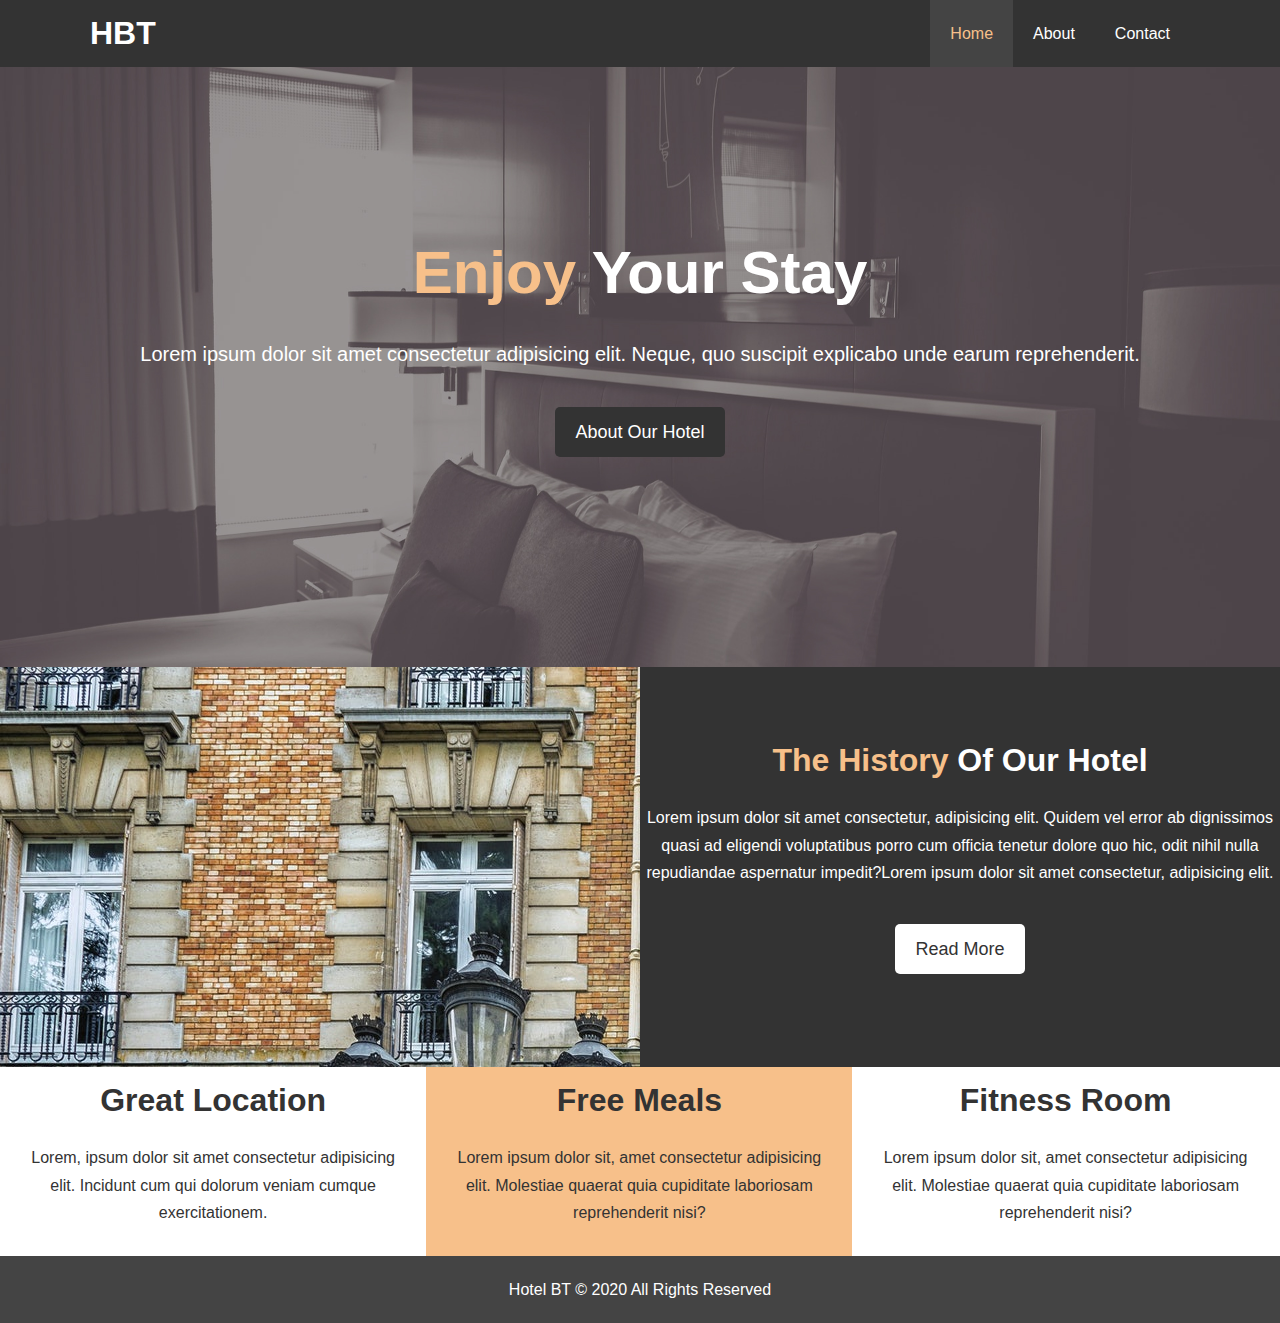
<file: index.html>
<!DOCTYPE html>
<html lang="en">
<head>
    <meta charset="UTF-8">
    <meta name="viewport" content="width=device-width, initial-scale=1.0">
    <meta name="description" content="Welcome to the top level hotel of Lahore.">
    <meta name="keywords" content="hotel, lahore hotel, luxury hotel">
    <link rel="stylesheet" href="https://use.fontawesome.com/releases/v5.7.0/css/all.css" integrity="sha384-lZN37f5QGtY3VHgisS14W3ExzMWZxybE1SJSEsQp9S+oqd12jhcu+A56Ebc1zFSJ" crossorigin="anonymous">
    <link rel="stylesheet" href="css/style.css">
    <title>Hotel Website | Welcome</title>
</head>
<body>
    <header>
        <nav id="navbar">
               <div class="container">
                <h1 class="logo"><a href="index.html">HBT</a></h1>
                <ul>
                    <li><a href="index.html" class="active">Home</a></li>
                    <li><a href="about.html">About</a></li>
                    <li><a href="contact.html">Contact</a></li>
                </ul>
               </div>
        </nav>
        <div id="showcase">
            <div class="container">
                <div class="showcase-content">
                    <h1><span class="text-primary">Enjoy</span> Your Stay</h1>
                    <p>Lorem ipsum dolor sit amet consectetur adipisicing elit. Neque, quo suscipit explicabo unde earum reprehenderit.</p>
                    <a href="about.html" class="btn">About Our Hotel</a>
                </div>
            </div>
        </div>
    </header>
    <section id="home-info">
        <div class="info-img"></div>
        <div class="info-content bg-dark">
            <h1><span class="text-primary">The History</span> Of Our Hotel</h1>
            <p>Lorem ipsum dolor sit amet consectetur, adipisicing elit. Quidem vel error ab dignissimos quasi ad eligendi voluptatibus porro cum officia tenetur dolore quo hic, odit nihil nulla repudiandae aspernatur impedit?Lorem ipsum dolor sit amet consectetur, adipisicing elit.</p>
            <a href="about.html" class="btn btn-light">Read More</a>
        </div>
    </section>
    <section id="features">
        <div class="box bg-light">
            <i class="fas fa-hotel fa-3x"></i>
            <h1>Great Location</h1>
            <p>Lorem, ipsum dolor sit amet consectetur adipisicing elit. Incidunt cum qui dolorum veniam cumque exercitationem.</p>
        </div>
        <div class="box bg-primary">
            <i class="fas fa-utensils fa-3x"></i>
            <h1>Free Meals</h1>
            <p>Lorem ipsum dolor sit, amet consectetur adipisicing elit. Molestiae quaerat quia cupiditate laboriosam reprehenderit nisi?</p>
        </div>
        <div class="box bg-light">
            <i class="fas fa-dumbbell fa-3x"></i>
            <h1>Fitness Room</h1>
            <p>Lorem ipsum dolor sit, amet consectetur adipisicing elit. Molestiae quaerat quia cupiditate laboriosam reprehenderit nisi?</p>
        </div>
    </section>
    <div class="clr"></div>
    <footer id="main-footer" class="bg-dark1">
        <p>Hotel BT &copy; 2020 All Rights Reserved</p>
    </footer>
</body>
</html>
</file>
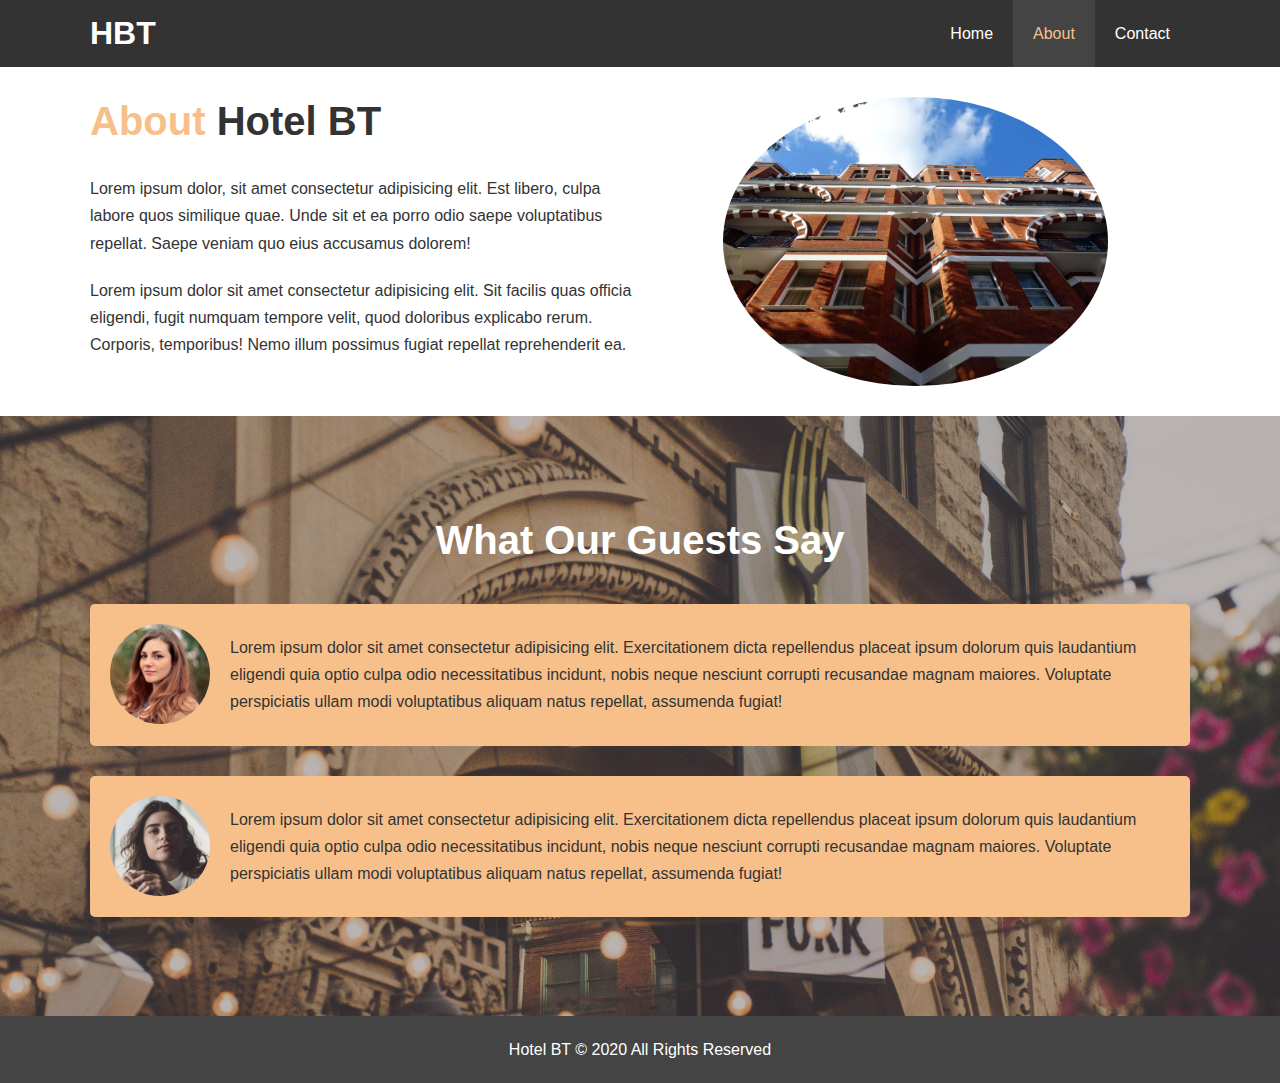
<file: about.html>
<!DOCTYPE html>
<html lang="en">
<head>
    <meta charset="UTF-8">
    <meta name="viewport" content="width=device-width, initial-scale=1.0">
    <meta name="description" content="Welcome to the top level hotel of Lahore.">
    <meta name="keywords" content="hotel, lahore hotel, luxury hotel">
    <link rel="stylesheet" href="css/style.css">
    <title>Hotel Website | About</title>
</head>
<body>
    <header>
        <nav id="navbar">
               <div class="container">
                <h1 class="logo"><a href="index.html">HBT</a></h1>
                <ul>
                    <li><a href="index.html">Home</a></li>
                    <li><a href="about.html" class="active">About</a></li>
                    <li><a href="contact.html">Contact</a></li>
                </ul>
               </div>
        </nav>
        </header>
       <section id="about" class="bg-light py-3">
           <div class="container">
               <div class="about-info">
                   <div class="info-left">
                       <h1 class="l-heading"><span class="text-primary">About </span>Hotel BT</h1>
                       <p>Lorem ipsum dolor, sit amet consectetur adipisicing elit. Est libero, culpa labore quos similique quae. Unde sit et ea porro odio saepe voluptatibus repellat. Saepe veniam quo eius accusamus dolorem!</p>
                       <p>Lorem ipsum dolor sit amet consectetur adipisicing elit. Sit facilis quas officia eligendi, fugit numquam tempore velit, quod doloribus explicabo rerum. Corporis, temporibus! Nemo illum possimus fugiat repellat reprehenderit ea.</p>
                   </div>
                   <div class="info-right">
                       <img src="./img/photo-2.jpg">
                   </div>
               </div>
           </div>
       </section>
       <div class="clr"></div>
       <section id="testimonials" class="py-3">
           <div class="container">
               <h2 class="l-heading">What Our Guests Say</h2>
               <div class="testimonial bg-primary">
                   <img src="./img/person-1.jpg" alt="Sara">
                   <p>Lorem ipsum dolor sit amet consectetur adipisicing elit. Exercitationem dicta repellendus placeat ipsum dolorum quis laudantium eligendi quia optio culpa odio necessitatibus incidunt, nobis neque nesciunt corrupti recusandae magnam maiores. Voluptate perspiciatis ullam modi voluptatibus aliquam natus repellat, assumenda fugiat!</p>
               </div>
               <div class="testimonial bg-primary">
                <img src="./img/person-2.jpg" alt="Anna">
                <p>Lorem ipsum dolor sit amet consectetur adipisicing elit. Exercitationem dicta repellendus placeat ipsum dolorum quis laudantium eligendi quia optio culpa odio necessitatibus incidunt, nobis neque nesciunt corrupti recusandae magnam maiores. Voluptate perspiciatis ullam modi voluptatibus aliquam natus repellat, assumenda fugiat!</p>
            </div>
           </div>
       </section>
       <div class="clr"></div>
       <footer id="main-footer" class="bg-dark1">
        <p>Hotel BT &copy; 2020 All Rights Reserved</p>
       </footer>
</body>
</html>
</file>
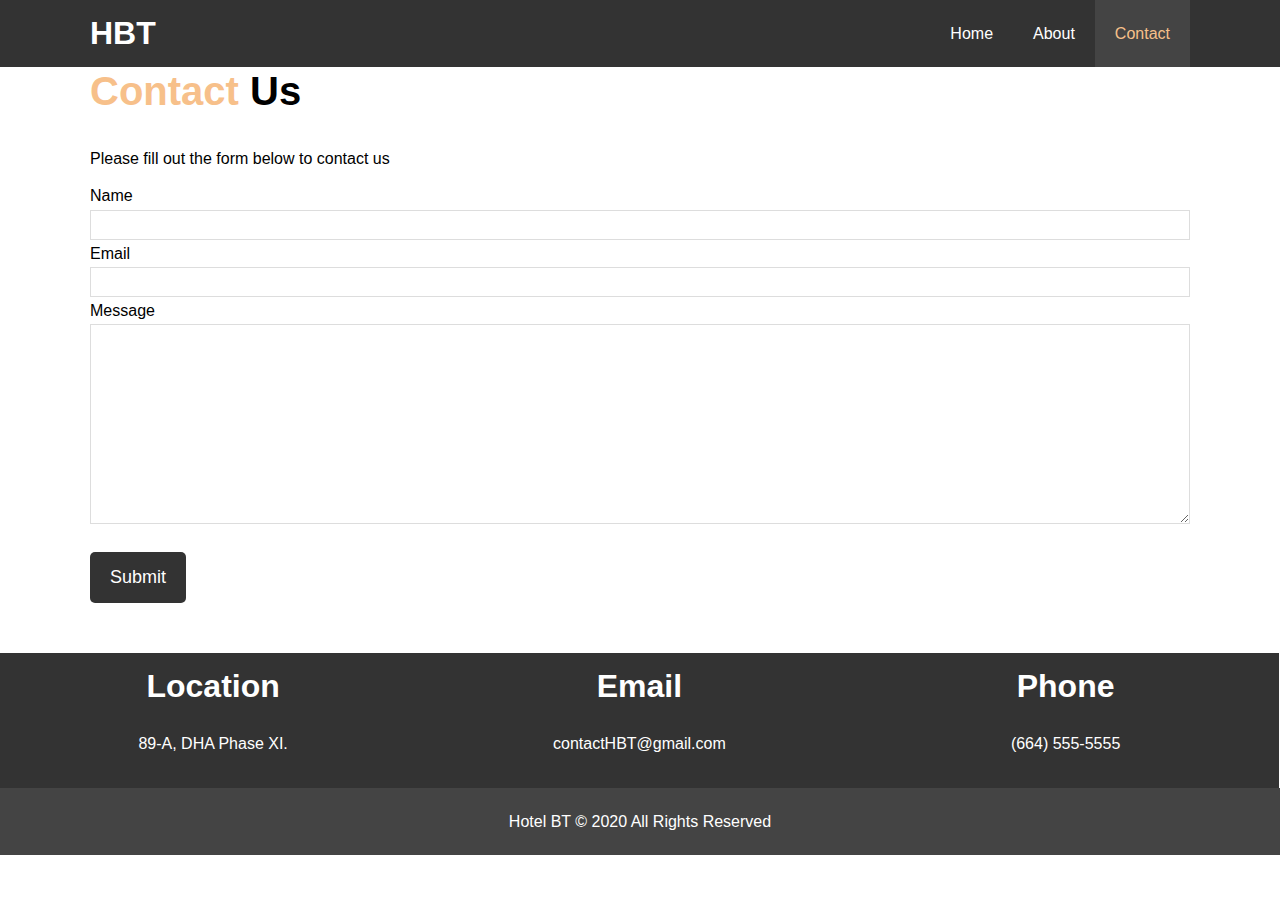
<file: contact.html>
<!DOCTYPE html>
<html lang="en">
<head>
    <meta charset="UTF-8">
    <meta name="viewport" content="width=device-width, initial-scale=1.0">
    <meta name="description" content="Welcome to the top level hotel of Lahore.">
    <meta name="keywords" content="hotel, lahore hotel, luxury hotel">
    <link rel="stylesheet" href="https://use.fontawesome.com/releases/v5.7.0/css/all.css" integrity="sha384-lZN37f5QGtY3VHgisS14W3ExzMWZxybE1SJSEsQp9S+oqd12jhcu+A56Ebc1zFSJ" crossorigin="anonymous">
    <link rel="stylesheet" href="css/style.css">
    <title>Hotel Website | Contact</title>
</head>
<body>
    <header>
        <nav id="navbar">
               <div class="container">
                <h1 class="logo"><a href="index.html">HBT</a></h1>
                <ul>
                    <li><a href="index.html">Home</a></li>
                    <li><a href="about.html">About</a></li>
                    <li><a href="contact.html" class="active">Contact</a></li>
                </ul>
               </div>
        </nav>
        </header>
        <section id="contact-form">
            <div class="container">
                <h2 class="l-heading"><span class="text-primary">Contact</span> Us</h2>
                <p>Please fill out the form below to contact us</p>
                <form action="#" method="post">
                    <div class="form-group">
                        <label for="name">Name</label>
                        <input type="text" name="name" id="name" required>
                    </div>
                    <div class="form-group">
                        <label for="email">Email</label>
                        <input type="email" name="email" id="email" required>
                    </div>
                    <div class="form-group">
                        <label for="message">Message</label>
                        <textarea type="text" name="message" id="message" required></textarea>
                    </div>
                    <button type="submit" class="btn" id="contact-btn">Submit</button>
                </form>
            </div>
        </section>
       <section id="contact-info" class="bg-dark" >
            <div class="box bg-dark">
                <i class="fas fa-hotel fa-3x"></i>
                <h1>Location</h1>
                <p>89-A, DHA Phase XI.</p>
            </div>
            <div class="box bg-dark">
                <i class="fas fa-envelope fa-3x"></i>
                <h1>Email</h1>
                <p>contactHBT@gmail.com</p>
            </div>
            <div class="box bg-dark">
                <i class="fas fa-phone fa-3x"></i>
                <h1>Phone</h1>
                <p>(664) 555-5555</p>
            </div>
       </section>
       <div class="clr"></div>
       <footer id="main-footer" class="bg-dark1">
        <p>Hotel BT &copy; 2020 All Rights Reserved</p>
       </footer>
</body>
</html>
</file>
<file: css/style.css>
/* Reset */
* {
    margin:0px;
    padding:0px;
    box-sizing: border-box;
}

/* main styling */
html,body {
    font-family: 'Segoe UI', Tahoma, Geneva, Verdana, sans-serif;
    line-height: 1.7em;
}

h1,h2,h3 {
    padding-bottom: 20px;
}

a {
    color:#333;
    text-decoration: none;
}

p {
    padding: 10px 0px;
}

/* Global */
.container {
    margin:auto;
    max-width: 1100px;
}

.text-primary {
    color:#f7c08a;
}

.btn {
    color:#fff;
    background:#333;
    padding:15px 20px;
    font-size: 18px;
    border:none;
    border-radius: 5px;
}
.btn:hover {
    background:#f7c08a;
    color:#333;
}
.btn-light {
    color:#333;
    background:#fff;
}
.bg-dark {
    background:#333;
    color:#fff;
}
.bg-dark1 {
    background:#444;
    color:#fff;
}
.bg-light {
    color:#333;
    background:#fff;
}
.bg-primary {
    background:#f7c08a;
    color:#333;
}
.clr {
    clear:both;
}

.py-1 { padding: 10px 0px;}
.py-2 { padding: 20px 0px;}
.py-3 { padding: 30px 0px;}

.l-heading {
    font-size: 40px;
    line-height: 1.2em;
}
/* nav bar */
#navbar {
    background:#333;
    color:#fff;
    overflow:auto;
}

#navbar a {
    color:#fff;
}

#navbar .logo {
    float:left;
    padding-top:20px;
}

#navbar ul {
    list-style-type: none;
    float:right;
}

#navbar ul li {
    float:left;
}

#navbar ul li a {
    display: block;
    text-align: center;
    padding:20px;
}

#navbar ul li a:hover,
#navbar ul li .active {
    background:#444;
    color:#f7c08a;
}

/* show case */

#showcase {
    background:url('../img/showcase.jpg') no-repeat center center/cover;
    min-height: 600px;
}
#showcase .showcase-content {
    padding-top:170px;
    text-align: center;
    color:#fff;
}
#showcase .showcase-content h1 {
    font-size: 60px;
    line-height: 1.2em;
}
#showcase .showcase-content p {
    font-size: 20px;
    line-height: 1.5em;
    padding:10px 5px 50px 5px;

}

/* home info */
#home-info {
    height: 400px;
    text-align: center;
}
#home-info .info-img {
    height:100%;
    float:left;
    width:50%;
    background: url('../img/photo-1.jpg') no-repeat;  
}
#home-info .info-content {
    height:100%;
    float:right;
    width:50%;
}
#home-info .info-content h1 {
    padding-top:80px;
}
#home-info .info-content p {
    padding: 10px 5px 50px 5px;
}


.box {
    float:left;
    width:33.3%;
    padding:20px;
    text-align:center;
}

/*============   About ============================= */
#about .about-info .info-left {
    float:left;
    width:50%;
    min-height:100%;
}
#about .about-info .info-right {
    float:right;
    width:50%;
    min-height:100%;
}

#about .about-info .info-right img {
    width:70%;
    margin:auto;
    display:block;
    border-radius: 50%;
    margin-bottom: 30px;
}

/* Testimonials */
#testimonials {
    background:url('../img/test-bg.jpg') no-repeat center center/cover;
    min-height: 600px;
    padding-top:100px;
}
#testimonials h2 {
    text-align: center;
    color:#fff;
    padding-bottom: 40px;
}

#testimonials .testimonial {
    padding:20px;
    margin-bottom: 30px;
    border-radius: 5px;
}

#testimonials .testimonial img {
    float:left;
    width:100px;
    margin-right: 20px;
    border-radius: 50%;
}

/*=========================== contact us ================= */

#contact-form form label {
    display:block;
}

#contact-form form input,
#contact-form form textarea {
    width:100%;
    height:30px;
    border:1px solid #ddd;
}

#contact-form form textarea {
    height:200px;
    margin-bottom: 20px;
}

#contact-form input:focus,
#contact-form textarea:focus {
    outline: none;
    border-color:#f7c08a;
}

#contact-info {
    margin-top:50px;
}
/* footer */
#main-footer {
    text-align: center;
    padding:10px;
}
/*======================== media-queries ================ */
@media(max-width:568px) {
    /* global */
#navbar .logo,
#navbar ul,
#home-info .info-img,
#home-info .info-content,
.box,
#about .about-info .info-left,
#about .about-info .info-right {
    float:none;
    text-align: center;
}
#home-info .info-img,
#home-info .info-content {
    width:100%;
}
/* navbar */
#navbar ul {
    display:flex;
    justify-content: center;
}

/* showcase */
#showcase {
    min-height: 400px;
}
#showcase .showcase-content {
    padding-top:50px;
}
#showcase .showcase-content h1 {
    font-size: 40px;
}
#showcase .showcase-content p {
    font-size: 18px;
}

/* home-info */
.info-img {
    display:none;
}
#home-info .info-content h1 {
    padding-top:30px;
}

/* features */
.box {
    width:100%;
}

/* About page */
#about .about-info .info-left {
    width:100%;
    padding:0px 5px;
}
#about .about-info .info-right img {
    display:none;
}

#testimonials .l-heading {
    font-size:30px;
}
}
</file>
